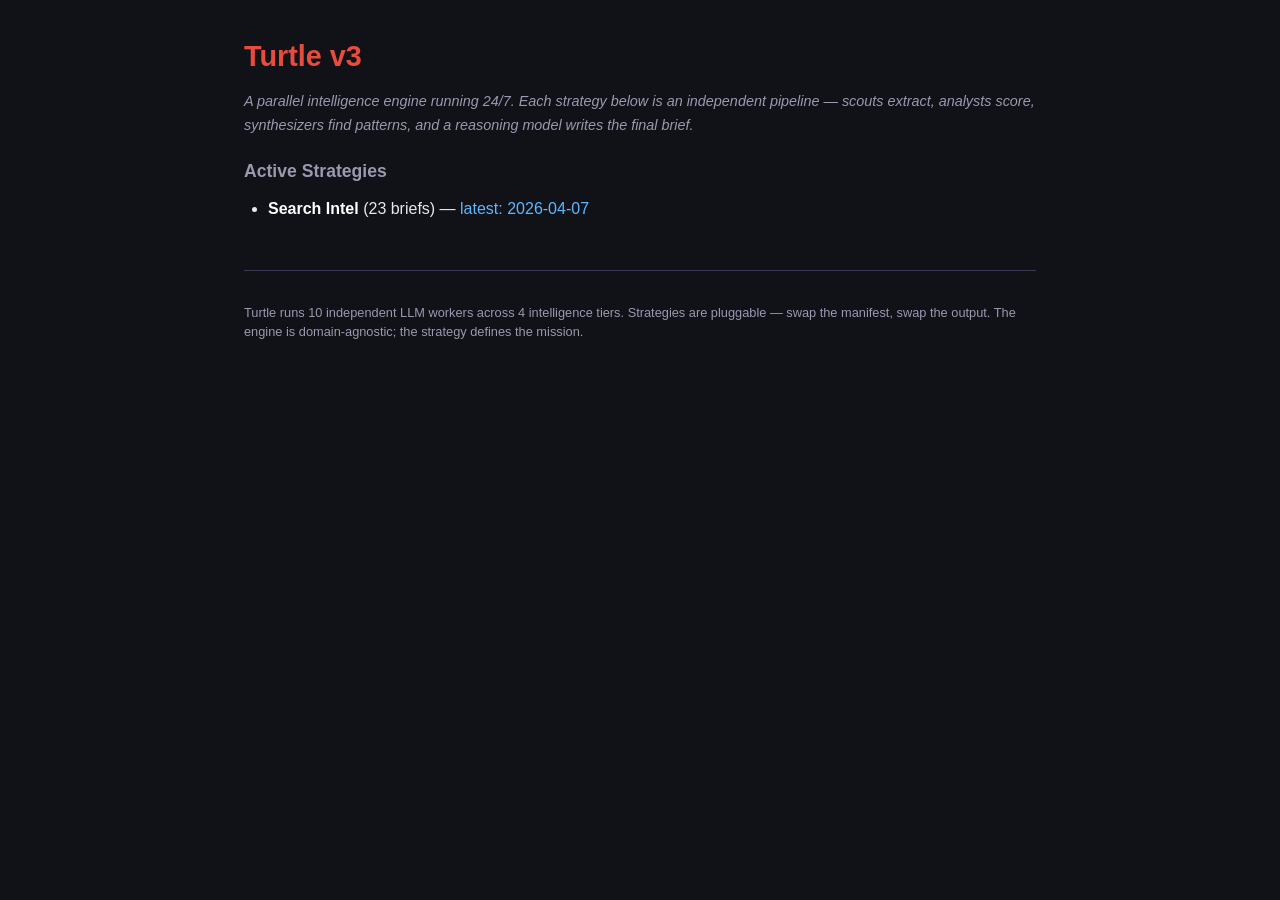
<file: docs/index.html>
<!DOCTYPE html>
<html lang="en">
<head>
<meta charset="utf-8">
<meta name="viewport" content="width=device-width, initial-scale=1">
<title>Turtle v3 — Intelligence Engine</title>
<link rel="stylesheet" href="style.css">
</head>
<body>
<h1>Turtle v3</h1>
<p class="subtitle">A parallel intelligence engine running 24/7. Each strategy below is an independent pipeline &mdash; scouts extract, analysts score, synthesizers find patterns, and a reasoning model writes the final brief.</p>
<h3>Active Strategies</h3>
<ul>
        <li><a href="search-intel/"><strong>Search Intel</strong></a> (23 briefs) &mdash; <a href="search-intel/brief.html?date=2026-04-07">latest: 2026-04-07</a></li>
</ul>
<div id="footer">
    <hr>
    <p class="how-it-works">Turtle runs 10 independent LLM workers across 4 intelligence tiers. Strategies are pluggable &mdash; swap the manifest, swap the output. The engine is domain-agnostic; the strategy defines the mission.</p>
</div>
</body>
</html>
</file>
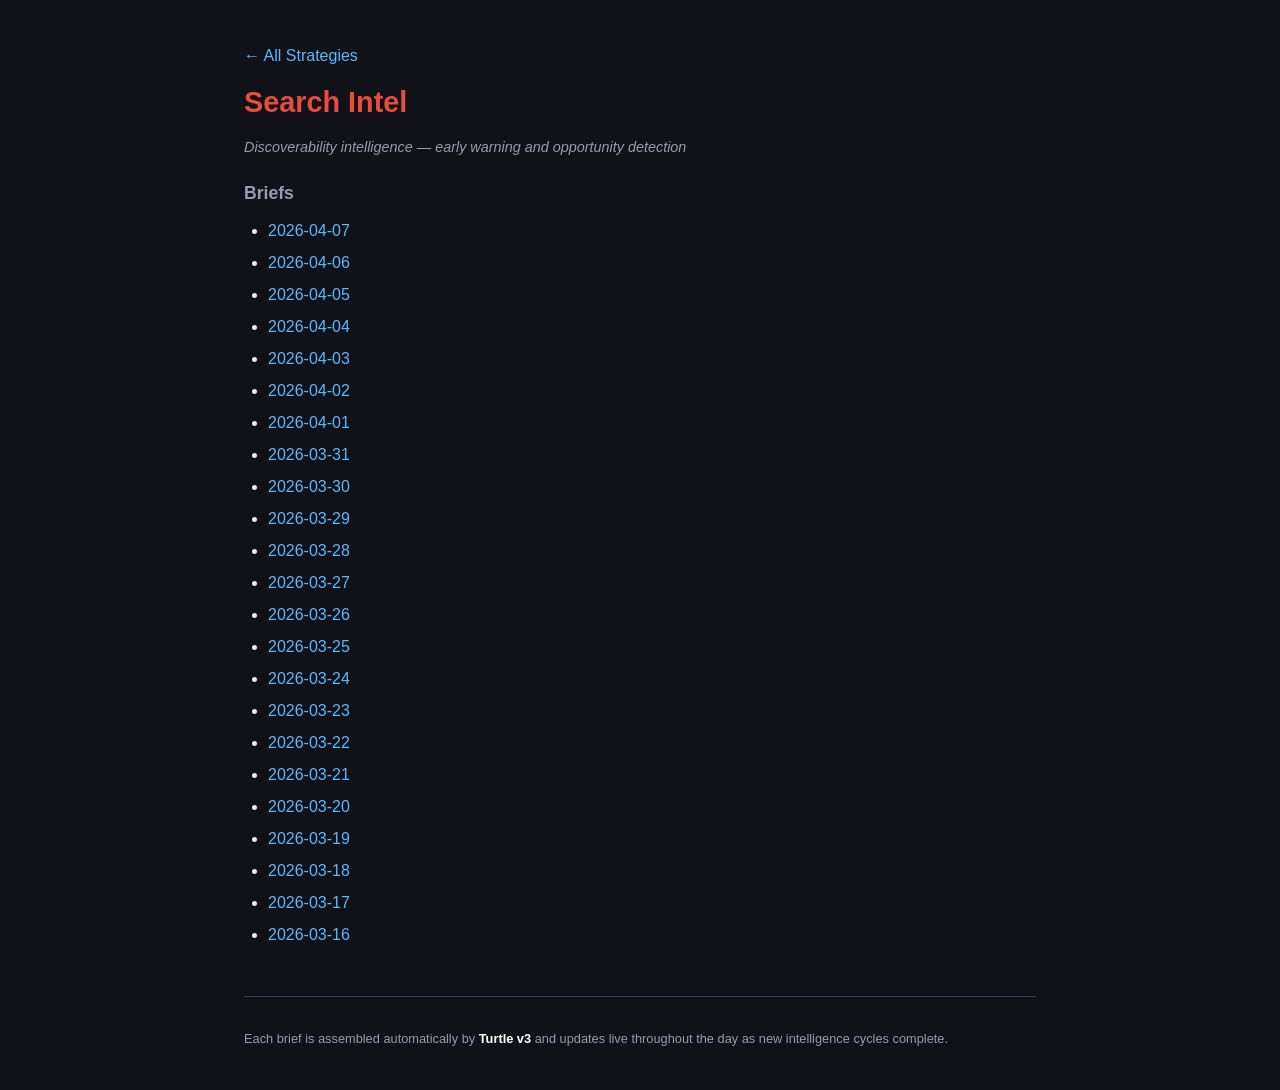
<file: docs/search-intel/index.html>
<!DOCTYPE html>
<html lang="en">
<head>
<meta charset="utf-8">
<meta name="viewport" content="width=device-width, initial-scale=1">
<title>Search Intel — Turtle v3</title>
<link rel="stylesheet" href="style.css">
</head>
<body>
<p><a href="../index.html">&larr; All Strategies</a></p>
<h1>Search Intel</h1>
<p class="subtitle">Discoverability intelligence — early warning and opportunity detection</p>
<h3>Briefs</h3>
<ul>
        <li><a href="brief.html?date=2026-04-07">2026-04-07</a></li>
        <li><a href="brief.html?date=2026-04-06">2026-04-06</a></li>
        <li><a href="brief.html?date=2026-04-05">2026-04-05</a></li>
        <li><a href="brief.html?date=2026-04-04">2026-04-04</a></li>
        <li><a href="brief.html?date=2026-04-03">2026-04-03</a></li>
        <li><a href="brief.html?date=2026-04-02">2026-04-02</a></li>
        <li><a href="brief.html?date=2026-04-01">2026-04-01</a></li>
        <li><a href="brief.html?date=2026-03-31">2026-03-31</a></li>
        <li><a href="brief.html?date=2026-03-30">2026-03-30</a></li>
        <li><a href="brief.html?date=2026-03-29">2026-03-29</a></li>
        <li><a href="brief.html?date=2026-03-28">2026-03-28</a></li>
        <li><a href="brief.html?date=2026-03-27">2026-03-27</a></li>
        <li><a href="brief.html?date=2026-03-26">2026-03-26</a></li>
        <li><a href="brief.html?date=2026-03-25">2026-03-25</a></li>
        <li><a href="brief.html?date=2026-03-24">2026-03-24</a></li>
        <li><a href="brief.html?date=2026-03-23">2026-03-23</a></li>
        <li><a href="brief.html?date=2026-03-22">2026-03-22</a></li>
        <li><a href="brief.html?date=2026-03-21">2026-03-21</a></li>
        <li><a href="brief.html?date=2026-03-20">2026-03-20</a></li>
        <li><a href="brief.html?date=2026-03-19">2026-03-19</a></li>
        <li><a href="brief.html?date=2026-03-18">2026-03-18</a></li>
        <li><a href="brief.html?date=2026-03-17">2026-03-17</a></li>
        <li><a href="brief.html?date=2026-03-16">2026-03-16</a></li>
</ul>
<div id="footer">
    <hr>
    <p class="how-it-works">Each brief is assembled automatically by <strong>Turtle v3</strong> and updates live throughout the day as new intelligence cycles complete.</p>
</div>
</body>
</html>
</file>
<file: docs/style.css>
:root {
    --bg: #111118;
    --surface: #1a1a28;
    --surface-alt: #222233;
    --text: #e8e8ee;
    --text-muted: #9999b0;
    --accent: #e74c3c;
    --link: #5cb8ff;
    --link-hover: #8dd0ff;
    --border: #3a3a55;
    --code-bg: #0d0d18;
    --heading-color: #d0d0e0;
    --toc-bg: #161622;
}

* { box-sizing: border-box; margin: 0; padding: 0; }

body {
    font-family: -apple-system, BlinkMacSystemFont, "Segoe UI", Roboto, sans-serif;
    background: var(--bg);
    color: var(--text);
    max-width: 840px;
    margin: 0 auto;
    padding: 2rem 1.5rem;
    line-height: 1.7;
}

a { color: var(--link); text-decoration: none; }
a:hover { color: var(--link-hover); text-decoration: underline; }

h1 { color: var(--accent); margin-bottom: 0.5rem; font-size: 1.8rem; }
h2 { color: var(--heading-color); margin: 1.5rem 0 0.5rem; border-bottom: 1px solid var(--border); padding-bottom: 0.3rem; font-size: 1.35rem; }
h3 { color: var(--text-muted); margin: 1.2rem 0 0.4rem; font-size: 1.1rem; }

p { margin: 0.6rem 0; }

ul, ol { margin: 0.5rem 0 0.5rem 1.5rem; }
li { margin: 0.3rem 0; }

code {
    background: var(--code-bg);
    padding: 0.15rem 0.4rem;
    border-radius: 3px;
    font-size: 0.9em;
}

pre {
    background: var(--code-bg);
    padding: 1rem;
    border-radius: 6px;
    overflow-x: auto;
    margin: 0.8rem 0;
}

pre code { background: none; padding: 0; }

hr { border: none; border-top: 1px solid var(--border); margin: 2rem 0; }

em { color: var(--text-muted); }
strong { color: #fff; }

.subtitle {
    color: var(--text-muted);
    font-size: 0.9rem;
    margin-top: 0.2rem;
    font-style: italic;
}

.live-badge {
    color: #2ecc71;
    font-weight: 600;
    font-size: 0.9rem;
    margin-bottom: 1rem;
}

.how-it-works {
    color: var(--text-muted);
    font-size: 0.8rem;
    line-height: 1.5;
}

#footer { margin-top: 3rem; }

/* ── Table of Contents ─────────────────────────── */

#toc {
    background: var(--toc-bg);
    border: 1px solid var(--border);
    border-radius: 8px;
    padding: 0.8rem 1.2rem;
    margin: 1.2rem 0 1.5rem;
}

#toc:empty { display: none; }

.toc-title {
    color: var(--text-muted);
    font-size: 0.75rem;
    text-transform: uppercase;
    letter-spacing: 0.08em;
    margin-bottom: 0.3rem;
    font-weight: 600;
}

#toc ul {
    list-style: none;
    margin: 0;
    padding: 0;
}

#toc li {
    margin: 0.15rem 0;
    font-size: 0.9rem;
}

#toc li.toc-sub {
    padding-left: 1rem;
    font-size: 0.85rem;
}

#toc a {
    color: var(--text);
    opacity: 0.85;
}

#toc a:hover {
    color: var(--link);
    opacity: 1;
}

/* ── Collapsible Sections ──────────────────────── */

details.brief-section {
    border: 1px solid var(--border);
    border-radius: 6px;
    margin: 1rem 0;
    background: var(--surface);
    overflow: hidden;
}

details.brief-section > summary {
    cursor: pointer;
    padding: 0.7rem 1rem;
    background: var(--surface-alt);
    color: var(--heading-color);
    font-size: 1.2rem;
    font-weight: 600;
    border-bottom: 1px solid var(--border);
    list-style: none;
    display: flex;
    align-items: center;
}

details.brief-section > summary::before {
    content: "▸";
    display: inline-block;
    margin-right: 0.5rem;
    transition: transform 0.15s ease;
    font-size: 0.9em;
}

details.brief-section[open] > summary::before {
    transform: rotate(90deg);
}

details.brief-section > summary::-webkit-details-marker {
    display: none;
}

details.brief-section > *:not(summary) {
    padding: 0 1rem;
}

details.brief-section > p:last-child,
details.brief-section > ul:last-child,
details.brief-section > ol:last-child {
    padding-bottom: 0.8rem;
}

/* ── Brief content styling ─────────────────────── */

#brief h3 {
    color: var(--text);
    font-weight: 600;
}

#brief strong {
    color: #fff;
}

#brief a {
    color: var(--link);
    text-decoration: underline;
    text-decoration-color: rgba(92, 184, 255, 0.3);
    text-underline-offset: 2px;
}

#brief a:hover {
    color: var(--link-hover);
    text-decoration-color: var(--link-hover);
}

/* Smooth scrolling for TOC links */
html { scroll-behavior: smooth; }
</file>
<file: docs/search-intel/style.css>
:root {
    --bg: #111118;
    --surface: #1a1a28;
    --surface-alt: #222233;
    --text: #e8e8ee;
    --text-muted: #9999b0;
    --accent: #e74c3c;
    --link: #5cb8ff;
    --link-hover: #8dd0ff;
    --border: #3a3a55;
    --code-bg: #0d0d18;
    --heading-color: #d0d0e0;
    --toc-bg: #161622;
}

* { box-sizing: border-box; margin: 0; padding: 0; }

body {
    font-family: -apple-system, BlinkMacSystemFont, "Segoe UI", Roboto, sans-serif;
    background: var(--bg);
    color: var(--text);
    max-width: 840px;
    margin: 0 auto;
    padding: 2rem 1.5rem;
    line-height: 1.7;
}

a { color: var(--link); text-decoration: none; }
a:hover { color: var(--link-hover); text-decoration: underline; }

h1 { color: var(--accent); margin-bottom: 0.5rem; font-size: 1.8rem; }
h2 { color: var(--heading-color); margin: 1.5rem 0 0.5rem; border-bottom: 1px solid var(--border); padding-bottom: 0.3rem; font-size: 1.35rem; }
h3 { color: var(--text-muted); margin: 1.2rem 0 0.4rem; font-size: 1.1rem; }

p { margin: 0.6rem 0; }

ul, ol { margin: 0.5rem 0 0.5rem 1.5rem; }
li { margin: 0.3rem 0; }

code {
    background: var(--code-bg);
    padding: 0.15rem 0.4rem;
    border-radius: 3px;
    font-size: 0.9em;
}

pre {
    background: var(--code-bg);
    padding: 1rem;
    border-radius: 6px;
    overflow-x: auto;
    margin: 0.8rem 0;
}

pre code { background: none; padding: 0; }

hr { border: none; border-top: 1px solid var(--border); margin: 2rem 0; }

em { color: var(--text-muted); }
strong { color: #fff; }

.subtitle {
    color: var(--text-muted);
    font-size: 0.9rem;
    margin-top: 0.2rem;
    font-style: italic;
}

.live-badge {
    color: #2ecc71;
    font-weight: 600;
    font-size: 0.9rem;
    margin-bottom: 1rem;
}

.how-it-works {
    color: var(--text-muted);
    font-size: 0.8rem;
    line-height: 1.5;
}

#footer { margin-top: 3rem; }

/* ── Table of Contents ─────────────────────────── */

#toc {
    background: var(--toc-bg);
    border: 1px solid var(--border);
    border-radius: 8px;
    padding: 0.8rem 1.2rem;
    margin: 1.2rem 0 1.5rem;
}

#toc:empty { display: none; }

.toc-title {
    color: var(--text-muted);
    font-size: 0.75rem;
    text-transform: uppercase;
    letter-spacing: 0.08em;
    margin-bottom: 0.3rem;
    font-weight: 600;
}

#toc ul {
    list-style: none;
    margin: 0;
    padding: 0;
}

#toc li {
    margin: 0.15rem 0;
    font-size: 0.9rem;
}

#toc li.toc-sub {
    padding-left: 1rem;
    font-size: 0.85rem;
}

#toc a {
    color: var(--text);
    opacity: 0.85;
}

#toc a:hover {
    color: var(--link);
    opacity: 1;
}

/* ── Collapsible Sections ──────────────────────── */

details.brief-section {
    border: 1px solid var(--border);
    border-radius: 6px;
    margin: 1rem 0;
    background: var(--surface);
    overflow: hidden;
}

details.brief-section > summary {
    cursor: pointer;
    padding: 0.7rem 1rem;
    background: var(--surface-alt);
    color: var(--heading-color);
    font-size: 1.2rem;
    font-weight: 600;
    border-bottom: 1px solid var(--border);
    list-style: none;
    display: flex;
    align-items: center;
}

details.brief-section > summary::before {
    content: "▸";
    display: inline-block;
    margin-right: 0.5rem;
    transition: transform 0.15s ease;
    font-size: 0.9em;
}

details.brief-section[open] > summary::before {
    transform: rotate(90deg);
}

details.brief-section > summary::-webkit-details-marker {
    display: none;
}

details.brief-section > *:not(summary) {
    padding: 0 1rem;
}

details.brief-section > p:last-child,
details.brief-section > ul:last-child,
details.brief-section > ol:last-child {
    padding-bottom: 0.8rem;
}

/* ── Brief content styling ─────────────────────── */

#brief h3 {
    color: var(--text);
    font-weight: 600;
}

#brief strong {
    color: #fff;
}

#brief a {
    color: var(--link);
    text-decoration: underline;
    text-decoration-color: rgba(92, 184, 255, 0.3);
    text-underline-offset: 2px;
}

#brief a:hover {
    color: var(--link-hover);
    text-decoration-color: var(--link-hover);
}

/* Smooth scrolling for TOC links */
html { scroll-behavior: smooth; }
</file>
